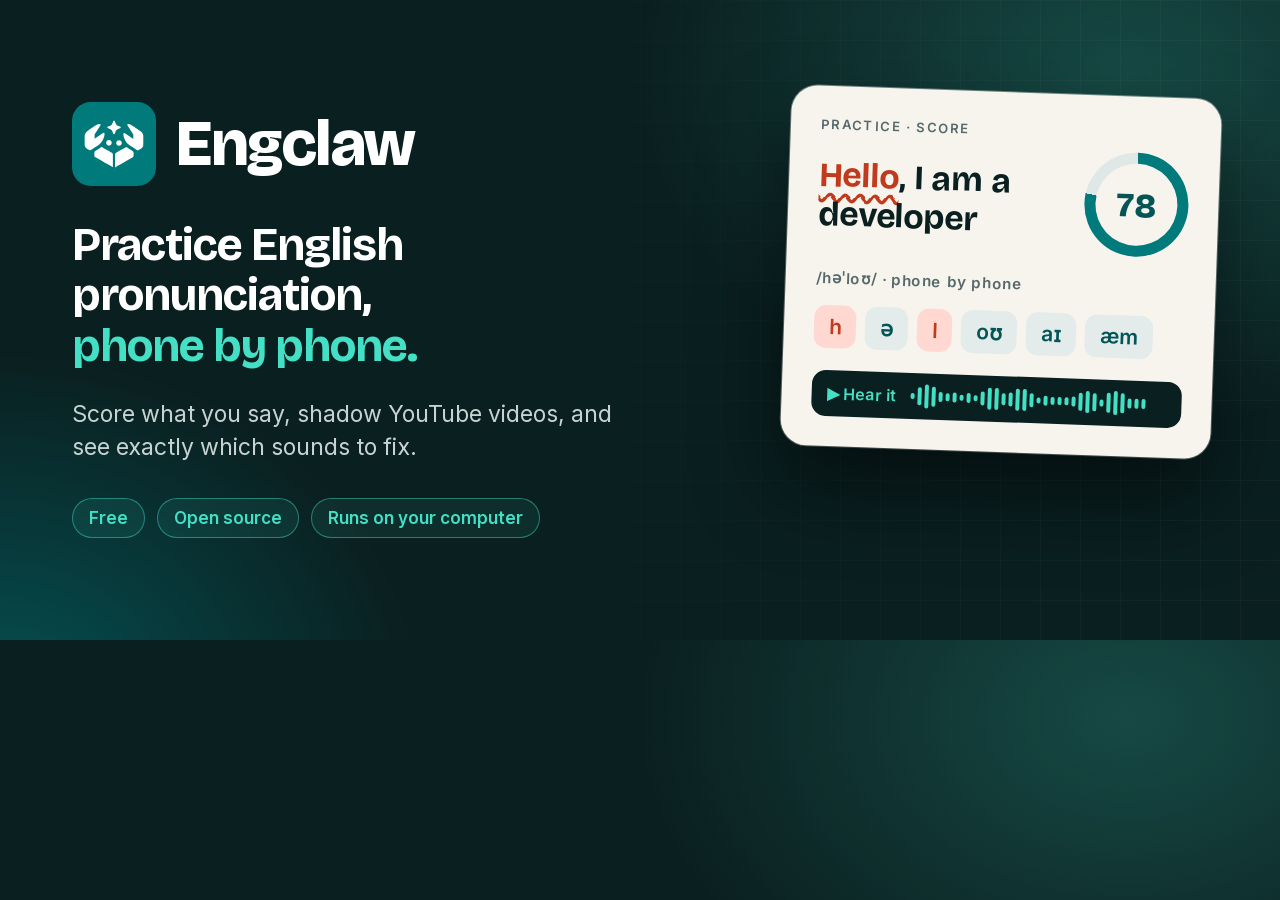
<file: assets/social-preview.html>
<!doctype html>
<html><head><meta charset="utf-8"><title>Engclaw social preview</title>
<style>
@font-face{font-family:"Bricolage Grotesque";src:url(fonts/bricolage-latin.woff2);font-weight:200 800}
@font-face{font-family:"Inter";src:url(fonts/inter-latin.woff2);font-weight:100 900}
*{box-sizing:border-box;margin:0}
body{width:1280px;height:640px;overflow:hidden;font-family:Inter,sans-serif;color:#fff;
 background:radial-gradient(700px 500px at 88% 12%,rgba(67,224,198,.22),transparent 70%),
            radial-gradient(600px 500px at 0% 110%,rgba(0,122,123,.55),transparent 70%),#0a1f20;position:relative}
.grid{position:absolute;inset:0;background-image:linear-gradient(rgba(255,255,255,.035) 1px,transparent 1px),linear-gradient(90deg,rgba(255,255,255,.035) 1px,transparent 1px);background-size:40px 40px;
 -webkit-mask-image:linear-gradient(90deg,transparent 30%,#000 100%)}
.left{position:absolute;left:72px;top:0;bottom:0;width:640px;display:flex;flex-direction:column;justify-content:center}
.brand{display:flex;align-items:center;gap:20px;margin-bottom:34px}
.brand svg{width:84px;height:84px}
.brand span{font:800 64px/1 "Bricolage Grotesque";letter-spacing:-1.5px}
h1{font:700 46px/1.1 "Bricolage Grotesque";letter-spacing:-1px;margin-bottom:26px}
h1 em{font-style:normal;color:#43e0c6}
p{font-size:23px;line-height:1.45;color:#c7d3d2;max-width:560px}
.tags{display:flex;gap:12px;margin-top:34px}
.tags b{font:600 17px Inter;padding:9px 16px;border-radius:99px;border:1.5px solid rgba(67,224,198,.45);color:#43e0c6;background:rgba(67,224,198,.08)}
.card{position:absolute;right:64px;top:92px;width:430px;background:#f7f4ed;color:#0a1f20;border-radius:26px;padding:30px;
 box-shadow:0 40px 80px rgba(0,0,0,.5),0 0 0 1px rgba(255,255,255,.4);transform:rotate(2deg)}
.lbl{font:600 13px Inter;letter-spacing:.12em;text-transform:uppercase;color:#55696a}
.top{display:flex;align-items:center;justify-content:space-between;margin:10px 0 22px}
.sent{font:700 34px/1.15 "Bricolage Grotesque"}
.sent .bad{color:#c23a1e;text-decoration:underline wavy #c23a1e;text-underline-offset:7px}
.ring{position:relative;width:104px;height:104px;border-radius:50%;flex:none;margin-left:14px;
 background:conic-gradient(#007a7b 0 78%,#dfe8e6 0)}
.ring::before{content:"";position:absolute;inset:11px;border-radius:50%;background:#f7f4ed}
.ring i{position:absolute;inset:0;display:grid;place-items:center;font:800 34px "Bricolage Grotesque";font-style:normal;color:#035556}
.ph{display:flex;gap:9px;flex-wrap:wrap;margin:18px 0 22px}
.ph span{font:600 21px Inter;padding:9px 15px;border-radius:12px;background:#e3ecea;color:#035556}
.ph span.x{background:#ffd9d1;color:#c23a1e}
.bar{height:46px;border-radius:14px;background:#0a1f20;display:flex;align-items:center;gap:14px;padding:0 16px;color:#43e0c6;font:600 16px Inter}
.wave{display:flex;align-items:center;gap:3px;flex:1;height:26px}
.wave u{display:block;width:4px;border-radius:2px;background:#43e0c6}
</style></head><body>
<div class="grid"></div>
<div class="left">
 <div class="brand">
  <svg viewBox="96 96 832 832"><rect x="96" y="96" width="832" height="832" rx="186" fill="#007A7B"/>
   <g fill="#fff" transform="translate(221.5 280) scale(1.73)">
    <path d="M155 127.497C155 136.333 147.837 143.497 139 143.497C130.163 143.497 123 136.333 123 127.497C123 118.66 130.163 111.497 139 111.497C147.837 111.497 155 118.66 155 127.497Z"/>
    <path d="M161.5 193.497V267.497C129.167 248.83 63.5 210.997 60 208.997C56.6832 207.101 55.5 203.497 55.5 200.997V183.497C55.5 179.097 58.5 175.506 60 174.497C68.6667 168.663 87.1 156.297 91.5 153.497C95.9 150.697 100.63 152.414 102.5 153.497C118.333 162.663 151.275 181.15 155.5 183.497C160 185.997 161.5 190.997 161.5 193.497Z"/>
    <path d="M57 81.9968V104.497L102.5 72.9968C109 67.9968 115.5 68.9968 113.5 82.9968C110.089 106.874 94 129.32 83.5 136.497C70.3333 145.497 42.8 164.297 38 167.497C33.2 170.697 28.5 169.413 26 167.997C21 165.163 9.5 159.497 5.5 153.497C1.88805 148.079 0 144.997 0 138.997V85.9968C0 75.5968 9.5 64.757 15 60.9968C31.3333 49.8301 65.4 26.5968 71 22.9968C78 18.4968 88.2143 17.9968 90 20.4968C92 23.2968 90.8333 26.3301 90 27.4968C79.3333 43.8301 57.9 76.7968 57.5 77.9968C57.1 79.1968 57 81.1635 57 81.9968Z"/>
    <path d="M180.5 127.994C180.5 136.83 187.663 143.994 196.5 143.994C205.337 143.994 212.5 136.83 212.5 127.994C212.5 119.157 205.337 111.994 196.5 111.994C187.663 111.994 180.5 119.157 180.5 127.994Z"/>
    <path d="M174 193.994V267.994C206.333 249.327 272 211.494 275.5 209.494C278.817 207.598 280 203.994 280 201.494V183.994C280 179.594 277 176.003 275.5 174.994C266.833 169.16 248.4 156.794 244 153.994C239.6 151.194 234.87 152.911 233 153.994C217.167 163.16 184.225 181.646 180 183.994C175.5 186.494 174 191.494 174 193.994Z"/>
    <path d="M278.5 82.4936V104.994L233 73.4936C226.5 68.4936 220 69.4936 222 83.4936C225.411 107.371 241.5 129.816 252 136.994C265.167 145.994 292.7 164.794 297.5 167.994C302.3 171.194 307 169.91 309.5 168.494C314.5 165.66 326 159.994 330 153.994C333.612 148.576 335.5 145.494 335.5 139.494V86.4936C335.5 76.0936 326 65.2538 320.5 61.4936C304.167 50.3269 270.1 27.0936 264.5 23.4936C257.5 18.9936 247.286 18.4936 245.5 20.9936C243.5 23.7936 244.667 26.8269 245.5 27.9936C256.167 44.3269 277.6 77.2936 278 78.4936C278.4 79.6936 278.5 81.6603 278.5 82.4936Z"/>
    <path d="M161.5 9C165.7 -3 170.3 -3 174.5 9C179.75 24 183 27.25 198 32.5C210 36.7 210 41.3 198 45.5C183 50.75 179.75 54 174.5 69C170.3 81 165.7 81 161.5 69C156.25 54 153 50.75 138 45.5C126 41.3 126 36.7 138 32.5C153 27.25 156.25 24 161.5 9Z"/>
   </g></svg>
  <span>Engclaw</span>
 </div>
 <h1>Practice English<br>pronunciation,<br><em>phone by phone.</em></h1>
 <p>Score what you say, shadow YouTube videos, and see exactly which sounds to fix.</p>
 <div class="tags"><b>Free</b><b>Open source</b><b>Runs on your computer</b></div>
</div>
<div class="card">
 <div class="lbl">Practice · Score</div>
 <div class="top">
  <div class="sent"><span class="bad">Hello</span>, I am a developer</div>
  <div class="ring"><i>78</i></div>
 </div>
 <div class="lbl" style="text-transform:none;letter-spacing:.04em;font-size:15px">/həˈloʊ/ · phone by phone</div>
 <div class="ph"><span class="x">h</span><span>ə</span><span class="x">l</span><span>oʊ</span><span>aɪ</span><span>æm</span></div>
 <div class="bar">▶ Hear it
  <div class="wave" id="w"></div>
 </div>
</div>
<script>
const w=document.getElementById('w');
for(let i=0;i<34;i++){const u=document.createElement('u');u.style.height=(6+Math.abs(Math.sin(i*.7)*Math.cos(i*.23))*20)+'px';w.appendChild(u)}
</script>
</body></html>
</file>
